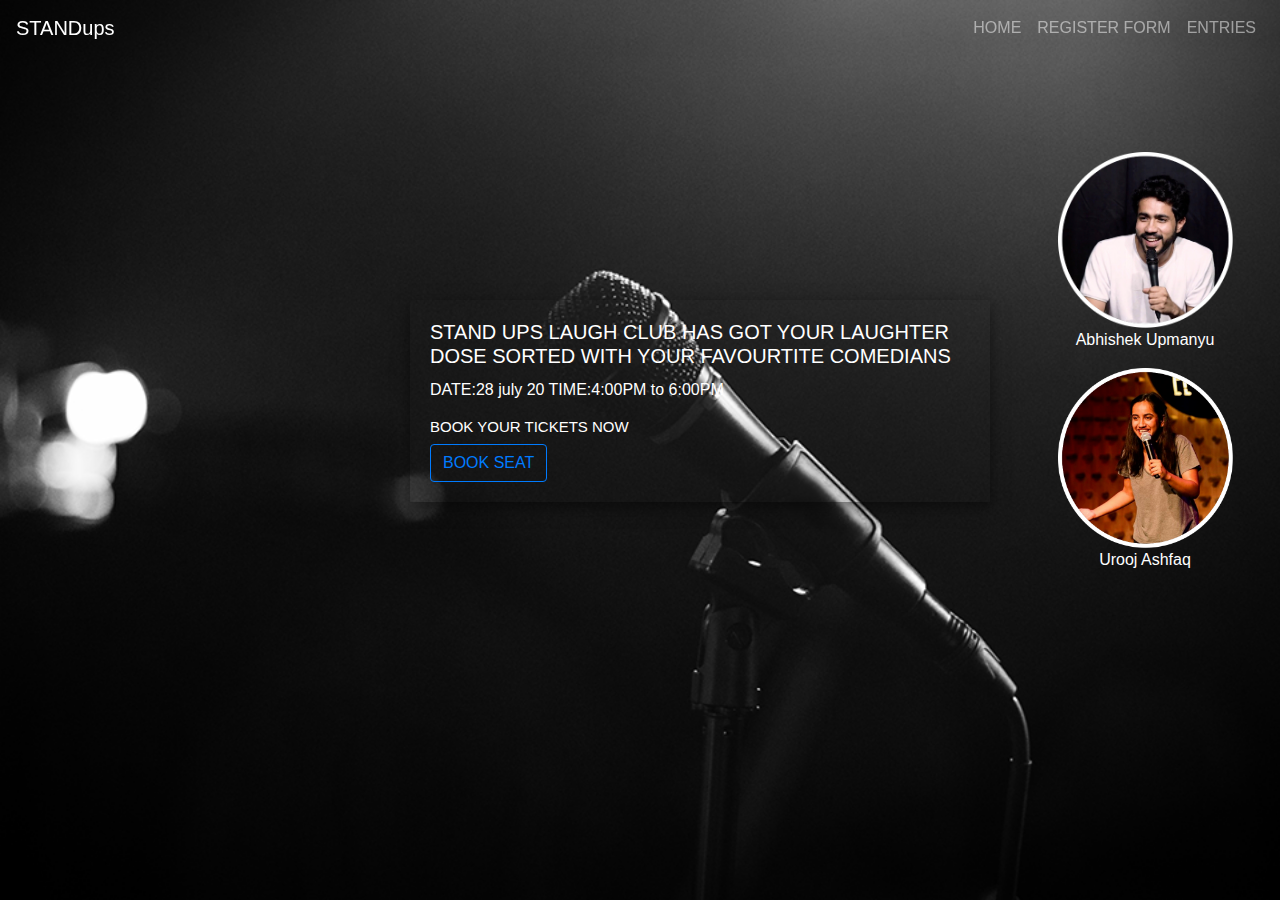
<file: Project(2)/index(1).html>
<html>
 <head>
    <title>standup</title>
    <link href="style(1).css" rel="stylesheet" type="text/css">
    <link rel="stylesheet" href="https://maxcdn.bootstrapcdn.com/bootstrap/4.5.0/css/bootstrap.min.css">

    <!-- jQuery library -->
    <script src="https://ajax.googleapis.com/ajax/libs/jquery/3.5.1/jquery.min.js"></script>

    <!-- Popper JS -->
    <script src="https://cdnjs.cloudflare.com/ajax/libs/popper.js/1.16.0/umd/popper.min.js"></script>

    <!-- Latest compiled JavaScript -->
    <script src="https://maxcdn.bootstrapcdn.com/bootstrap/4.5.0/js/bootstrap.min.js"></script>
 </head>       
    <body>
     <header>
        <nav class="navbar navbar-expand-md bg-transperent navbar-dark fixed-top">
            <a class="navbar-brand" href="#">STANDups</a>
            <button class="navbar-toggler" type="button" data-toggle="collapse" data-target="#mynavbar">
              <span class="navbar-toggler-icon"></span>
            </button>
            <div class="collapse navbar-collapse navbar-right" id="mynavbar">
              <ul class="navbar-nav ml-auto">
                
            <ul class="navbar-nav">
                <li class="nav-item">
                    <a href="index(1).html" class="nav-link">HOME</a>
                </li>
        
                <li class="nav-item">
                    <a href="form(1).html" class="nav-link">REGISTER FORM</a>
                </li>
        
                <li class="nav-item">
                    <a href="Data.html" class="nav-link">ENTRIES</a>
                </li> 
        
            </ul>
            </nav>
        </div>
    

        <div class="box">
            <h2>STAND UPS LAUGH CLUB HAS GOT YOUR LAUGHTER DOSE SORTED WITH YOUR FAVOURTITE COMEDIANS</h2>
            <p>DATE:28 july 20   TIME:4:00PM to 6:00PM </p>
            
            <h3>BOOK YOUR TICKETS NOW</h3>
            
            <div class="button">
                <button type="button" class="btn btn-outline-primary" onclick="window.location.href='form(1).html';">BOOK SEAT</button>
            </div>
            
        </div>
        <div class="container">
            <div class="row">
              <div class="col-lg-4 col-md-4 col-sm-4 col-12">
                  <div class="image">
                    <img src="AU.PNG" class="img-responsive" style="width:50%">
                    <p>Abhishek Upmanyu </p>
                 </div>
                 <div class="image2">
                    <img src="UA.PNG" class="img-responsive" style="width:50%">
                    <p>Urooj Ashfaq</p>
                 </div>
             </div>
            </div>
        </div>
        
     </header>

     
    </body>


</html>
</file>
<file: Project(2)/style(1).css>
*,html,body
{

    margin: 0px;
    padding: 0px;
    

}


header
{
    background-color: black;
    background-image: url("mic3.jpg");
    background-size: cover;
    background-repeat: no-repeat;
    height: 100vh;
    background-position:center;
    
    
    


}







.box
{
    position: relative;
    max-width: 580px;
    padding:20px;
    box-shadow: 0 5px 15px rgba(0,0,0,.5);
    overflow: hidden;
    color:#000;
    left:410px;
    top:300px;
    
}

.box h2
{
    position:relative;
    margin:0 0 10px;
    padding:0;
    z-index:2;
    color:white;
    font-size:20px;
   
    
}

.box h3
{
    color: white;
    font-size:15px;
   
    
}

.box p
{
    color: white;
   
}

.image
{
    position: relative;
    left:885px;
    color: white;
    text-align: center;
    bottom: 50px;
  
   
}

.image2
{   

    position: relative;
    left:885px;
    bottom:50px;
    color: white;
    text-align: center;
    
    

}

.table
{
    position: relative;
    top:50px;
}
</file>
